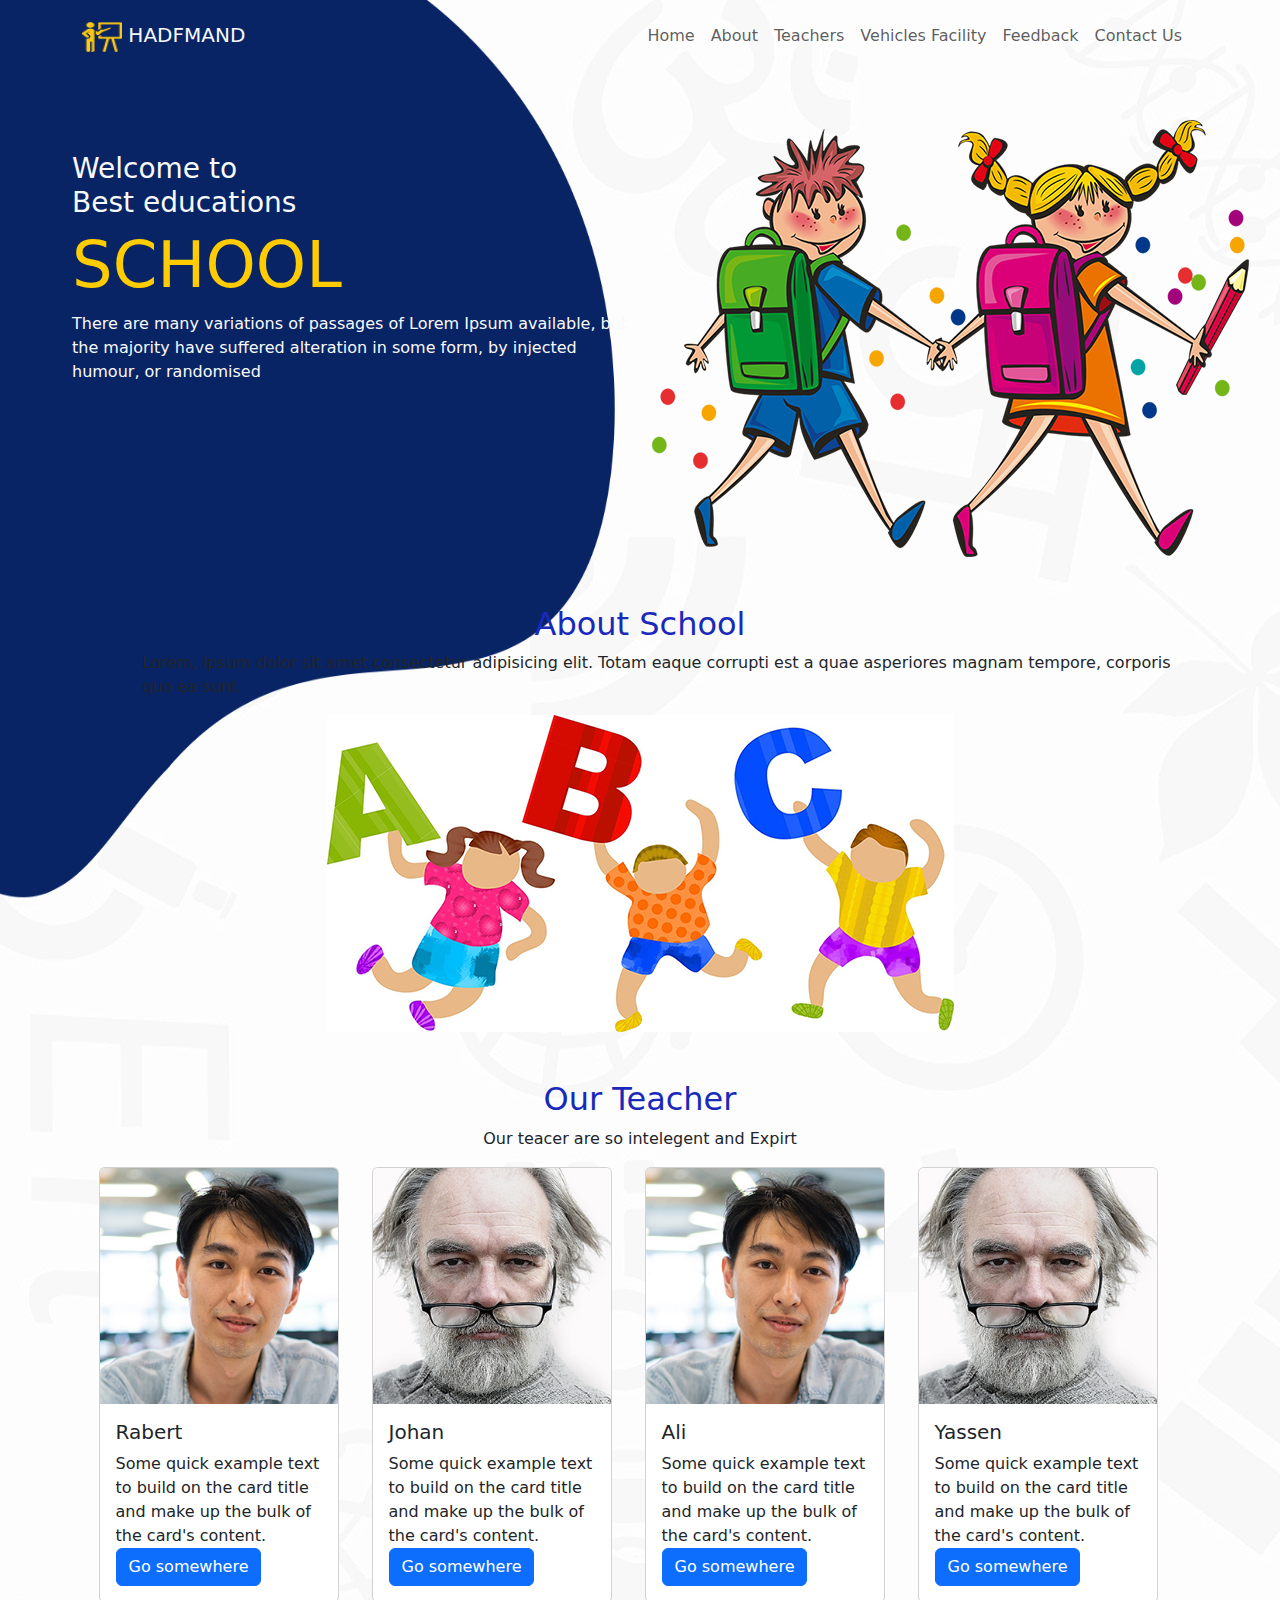
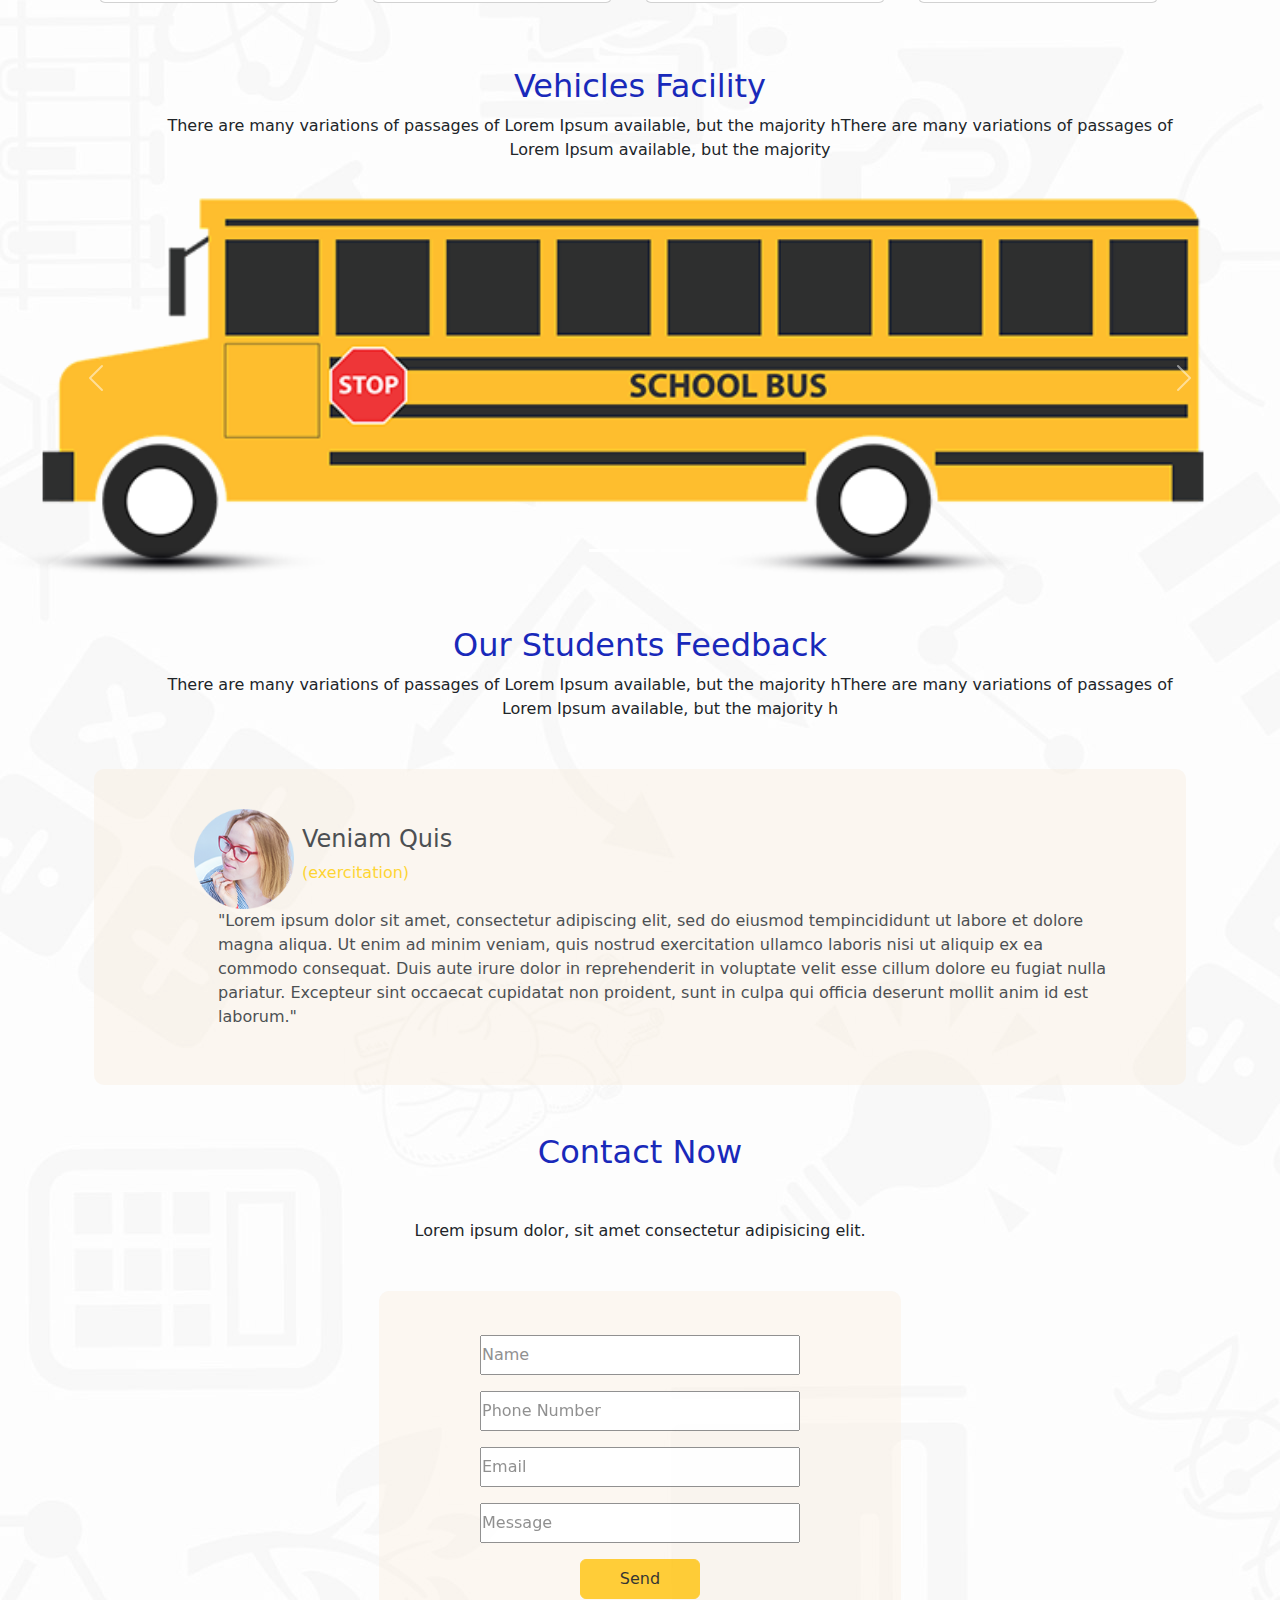
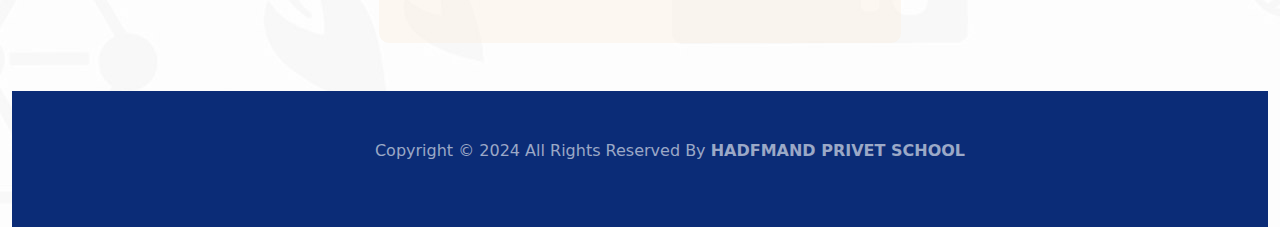
<file: index.html>
<!DOCTYPE html>
<html lang="en">
<head>
    <meta charset="UTF-8">
    <meta name="viewport" content="width=device-width, initial-scale=1.0">
    <title>Hadfmand</title>
    <link rel="stylesheet" href="style.css">
    <!-- <link rel="stylesheet" href="file:///C:/Users/PISHTAAZ%20SOFTWARE/Desktop/School/bootstrap-5.3.3-dist/css/bootstrap.min.css">
    <script src="file:///C:/Users/PISHTAAZ%20SOFTWARE/Desktop/School/bootstrap-5.3.3-dist/js/bootstrap.min.js"></script> -->
    <link rel="stylesheet" href="	https://cdn.jsdelivr.net/npm/bootstrap@5.3.3/dist/css/bootstrap.min.css">
    <script src="https://cdn.jsdelivr.net/npm/bootstrap@5.3.3/dist/js/bootstrap.bundle.min.js"></script>
</head>
<body>
  <!-- Header Start -->
    <header>
      <nav class="navbar navbar-expand-lg">
        <div class="container" >

          <a class="navbar-brand text-light" href="#"><img id="logo" src="images/logo.png" alt="" > HADFMAND</a>

          <button class="navbar-toggler" type="button" data-bs-toggle="collapse"data-bs-target="#navbarNav"aria-controls="navbarNav" aria-expanded="false"aria-label="Togglenavigation">

            <span class="navbar-toggler-icon "></span>

          </button>
          
          <div class="collapse navbar-collapse" id="navbarNav" >

            <ul class="navbar-nav ms-auto p-2" >
              <li class="nav-item ">
                <a class="nav-link " aria-current="page" href="#">Home</a>
              </li>
              <li class="nav-item ">
                <a class="nav-link" href="about.html">About</a>
              </li>
              <li class="nav-item ">
                <a class="nav-link" href="teacher.html">Teachers</a>
              </li>
              <li class="nav-item ">
                <a class="nav-link" href="Vehicles Facility.html">Vehicles Facility</a>
              </li>
              <li class="nav-item ">
                <a class="nav-link" href="feedback.html">Feedback</a>
              </li>
              <li class="nav-item ">
                <a class="nav-link" href="contact.html">Contact Us</a>
              </li>
            </ul>

          </div>
        </div>
    </nav>
  </header>
    <!-- Header End   -->

    <!-- Welcome Start -->
    <section class="container-fluid ">
        
        <div class="row">
           
            <div class="col-md-6 text-light ">
                <img id="hero-bg" src="images/hero-bg.png" alt="">
                <h3 >
                    Welcome to <br>
                    Best educations
                </h3>
                <h1>
                    <span>SCHOOL</span>
                </h1>
                <p>
                    There are many variations of passages of Lorem Ipsum available, but the majority have suffered alteration in
                    some form, by injected humour, or randomised
                </p>
            </div>
            <div class=" col-md-6 mt-5">
                <img src="images/hero.png">
              
            </div>
        </div>
    </section>
    <!-- Welcome End -->

    <!-- About Uu Start -->
    <section class=" mt-5">
      <div class="container">
        <div class="row">
          <div class="col d-flex justify-content-center">
            <h2 style="color: rgb(25, 41, 186);">About School</h2>
          </div>
        </div>
        <div class="row">
          <div class="col ">
            <p>Lorem, ipsum dolor sit amet consectetur adipisicing elit. Totam eaque corrupti est a quae asperiores magnam tempore, corporis quo ea sunt.</p>

          </div>
        </div>
        <div class="row">
          <div class="col d-flex justify-content-center">
            <img src="images/kids.jpg" alt="">
          </div>
        </div>
      </div>
    </section>
    <!-- About Us End -->

    <!-- Our Teacher Start -->
    <section class="teacher my-5 ">
      <div class="container">

        <h2 class="text-center" style="color: rgb(25, 41, 186);">Our Teacher</h2>

        <p class="text-center" id="teacher-p">Our teacer are so intelegent and Expirt</p>

        <div class="row container ">

          <div class="col-lg-3 col-md-6 col-12 m-0 px-0 cards">
            <div class="card mb-3" style="width: 15rem;">
              <img src="images/teacher-1.jpg" class="card-img-top" alt="...">
              <div class="card-body">
                <h5 class="card-title">Rabert</h5>
                <p class="card-text m-0">Some quick example text to build on the card title and make up the bulk of the card's content.</p>
                <a href="#" class="btn btn-primary">Go somewhere</a>
              </div>
            </div>
          </div>
  
          <div class="col-lg-3 col-md-6 col-12 m-0 px-0 cards">
            <div class="card mb-3"  style="width: 15rem;">
              <img src="images/teacher-4.jpg" class="card-img-top" alt="...">
              <div class="card-body">
                <h5 class="card-title">Johan</h5>
                <p class="card-text m-0">Some quick example text to build on the card title and make up the bulk of the card's content.</p>
                <a href="#" class="btn btn-primary">Go somewhere</a>
              </div>
            </div>
          </div>
  
          <div class="col-lg-3 col-md-6 col-12 m-0 px-0 cards">
            <div class="card mb-3" style="width: 15rem;">
              <img src="images/teacher-1.jpg" class="card-img-top" alt="...">
              <div class="card-body">
                <h5 class="card-title">Ali</h5>
                <p class="card-text m-0">Some quick example text to build on the card title and make up the bulk of the card's content.</p>
                <a href="#" class="btn btn-primary">Go somewhere</a>
              </div>
            </div>
          </div>
  
          <div class="col-lg-3 col-md-6 col-12 m-0 px-0 cards">
            <div class="card mb-3" style="width: 15rem;">
              <img src="images/teacher-4.jpg" class="card-img-top" alt="...">
              <div class="card-body">
                <h5 class="card-title">Yassen</h5>
                <p class="card-text m-0">Some quick example text to build on the card title and make up the bulk of the card's content.</p>
                <a href="#" class="btn btn-primary">Go somewhere</a>
              </div>
            </div>
          </div>

        </div>
      </div>
    </section>
      <!-- Our Teacher End -->

      <!-- Transport Start -->
    <section class="transport mt-5">
      <div class="container mb-3">
        <h2 class="text-center" style="color: rgb(25, 41, 186);">Vehicles Facility</h2>
        <p class="text-center ">There are many variations of passages of Lorem Ipsum available, but the majority hThere are many variations of
          passages of Lorem Ipsum available, but the majority</p>
      </div>
      <div id="demo" class="carousel slide " data-bs-ride="carousel">

        <!-- Indicators/dots -->
        <div class="carousel-indicators">
          <button type="button" data-bs-target="#demo" data-bs-slide-to="0" class="active"></button>
          <button type="button" data-bs-target="#demo" data-bs-slide-to="1"></button>
          <button type="button" data-bs-target="#demo" data-bs-slide-to="2"></button>
        </div>
      
        <!-- The slideshow/carousel -->
        <div class="carousel-inner">
          <div class="carousel-item active">
            <img src="images/bus.png" alt="Los Angeles" class="d-block w-100">
          </div>
          <div class="carousel-item">
            <img src="images/bus.png" alt="Chicago" class="d-block w-100">
          </div>
          <div class="carousel-item">
            <img src="images/bus.png" alt="New York" class="d-block w-100">
          </div>
        </div>
      
        <!-- Left and right controls/icons -->
        <button class="carousel-control-prev" type="button" data-bs-target="#demo" data-bs-slide="prev">
          <span class="carousel-control-prev-icon"></span>
        </button>
        <button class="carousel-control-next" type="button" data-bs-target="#demo" data-bs-slide="next">
          <span class="carousel-control-next-icon"></span>
        </button>
      </div>
    </section>
      <!-- Transport End -->


      <!-- Feedback Start -->
    <section class="feedback my-5">
      <div class="container">
        <h2 class="text-center" style="color: rgb(25, 41, 186);">
          Our Students Feedback
        </h2>
        <p class="text-center">
          There are many variations of passages of Lorem Ipsum available, but the majority hThere are many variations of
          passages of Lorem Ipsum available, but the majority h
        </p>
        <div class="container">
          <div class="container my-5">
            <div class="row fed">
              <div class="col d-flex  mx-5">
                <img height="100px" width="100px" src="images/student.png" alt="">
                <div class="pt-3 px-2">
                  <h4>Veniam Quis</h4>
                  <span>(exercitation)</span>
                </div>
              </div>
              <div class="row mx-0">
                <div class="col ">
                  <p>             
                    "Lorem ipsum dolor sit amet, consectetur adipiscing elit, sed do eiusmod tempincididunt ut labore et
                    dolore magna aliqua. Ut enim ad minim veniam, quis nostrud exercitation ullamco laboris nisi ut aliquip ex
                    ea commodo consequat. Duis aute irure dolor in reprehenderit in voluptate velit esse cillum dolore eu
                    fugiat
                    nulla pariatur. Excepteur sint occaecat cupidatat non proident, sunt in culpa qui officia deserunt mollit
                    anim id est laborum."</p>
                </div>
              </div>
            </div>
          </div>
        </div>
      </div>
    </section>
    <!-- Feedback End-->

    
    <!-- Contact Start -->
    <section class="container">
      <div class="container">
  
        <h2 class="text-center mt-5" style="color: rgb(25, 41, 186);">
          Contact Now
  
        </h2>
        <p id="contact-p" class="text-center  my-5">
          Lorem ipsum dolor, sit amet consectetur adipisicing elit.
  
        </p>
        <div class="">
          <div class="container ">
            <div class="row ">
              <div class="col-md-6 mx-auto">
                <div class=" d-flex justify-content-center fed-con">
                  <form action="">
                    <div class="mb-3">
                      <input style="height: 40px; width: 20rem;" type="text" placeholder="Name">
                    </div>
                    <div class="mb-3">
                      <input style="height: 40px; width: 20rem;" type="text" placeholder="Phone Number">
                    </div>
                    <div class="mb-3">
                      <input style="height: 40px; width: 20rem;" type="email" placeholder="Email">
                    </div>
                    <div class="mb-3">
                      <input style="height: 40px; width: 20rem;" type="text" placeholder="Message" class="input_message">
                    </div>
                    <div class="d-flex justify-content-center mt-3">
                      <button type="submit" class="btn btn-warning " style="height: 40px ; width: 120px;">
                        Send
                      </button>
                    </div>
                  </form>
                </div>
              </div>
            </div>
          </div>
        </div>
  
      </div>
    </section>
    <!-- Contact End -->

    <!-- Footer Start -->
    <section class="container-fluid">
      <footer class="container-fluid text-center   mt-5 py-5" style="background-color: rgb(11, 44, 119);">
        <p style="color: rgba(255, 255, 255, 0.596);">
          Copyright &copy; 2024 All Rights Reserved By
          <strong >HADFMAND PRIVET SCHOOL</strong>
        </p>
      </footer>
    </section>
    <!-- Footer End -->
</body>
</html>
</file>
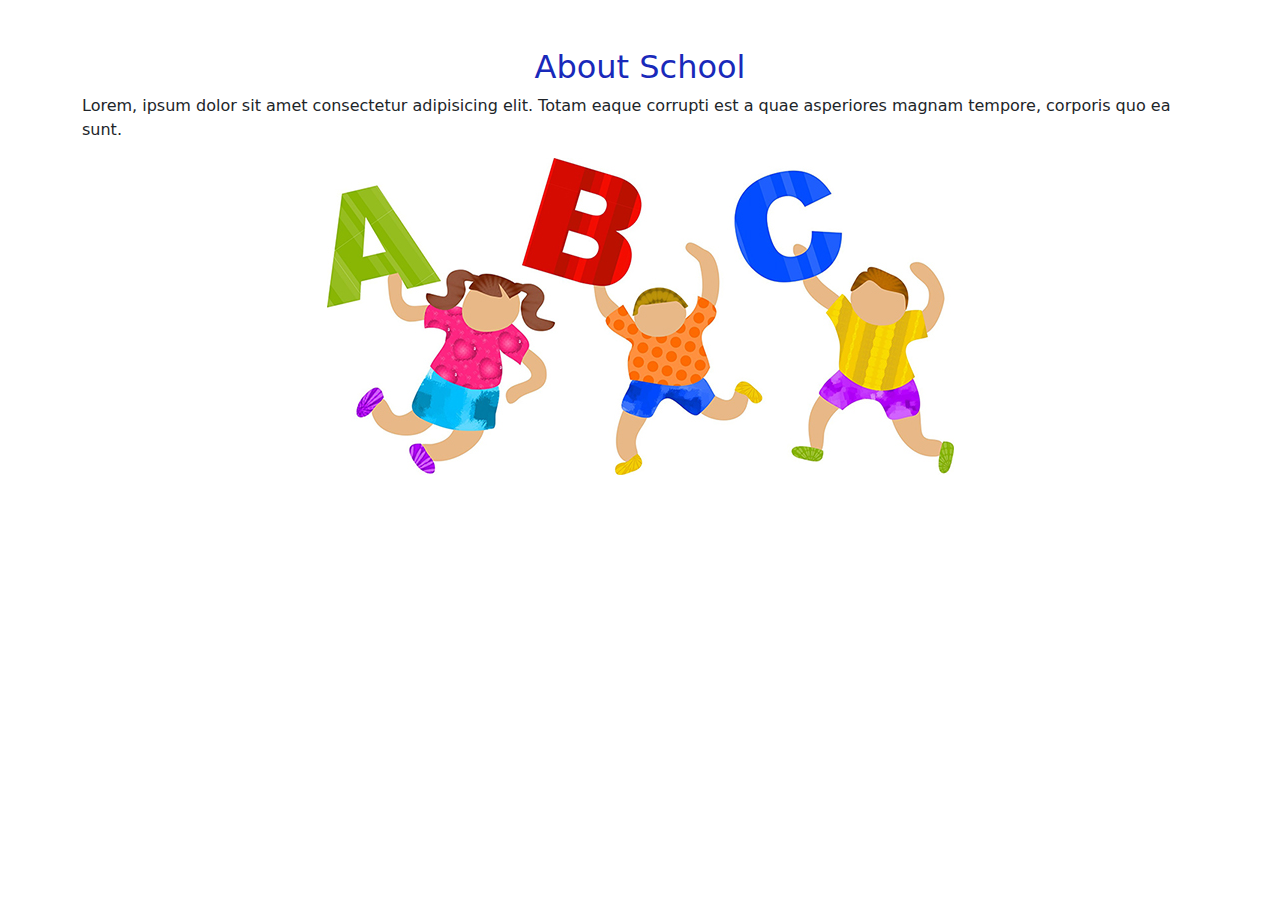
<file: about.html>
<!DOCTYPE html>
<html lang="en">
<head>
    <meta charset="UTF-8">
    <meta name="viewport" content="width=device-width, initial-scale=1.0">
    <title>Hadfmand</title>
    <link rel="stylesheet" href="	https://cdn.jsdelivr.net/npm/bootstrap@5.3.3/dist/css/bootstrap.min.css">
    <script src="https://cdn.jsdelivr.net/npm/bootstrap@5.3.3/dist/js/bootstrap.bundle.min.js"></script>
</head>
<body>
    <!-- About Uu Start -->
    <section class=" mt-5">
        <div class="container">
          <div class="row">
            <div class="col d-flex justify-content-center">
              <h2 style="color: rgb(25, 41, 186);">About School</h2>
            </div>
          </div>
          <div class="row">
            <div class="col ">
              <p>Lorem, ipsum dolor sit amet consectetur adipisicing elit. Totam eaque corrupti est a quae asperiores magnam tempore, corporis quo ea sunt.</p>
  
            </div>
          </div>
          <div class="row">
            <div class="col d-flex justify-content-center">
              <img src="images/kids.jpg" alt="">
            </div>
          </div>
        </div>
      </section>
      <!-- About Us End -->
</body>
</html>
</file>
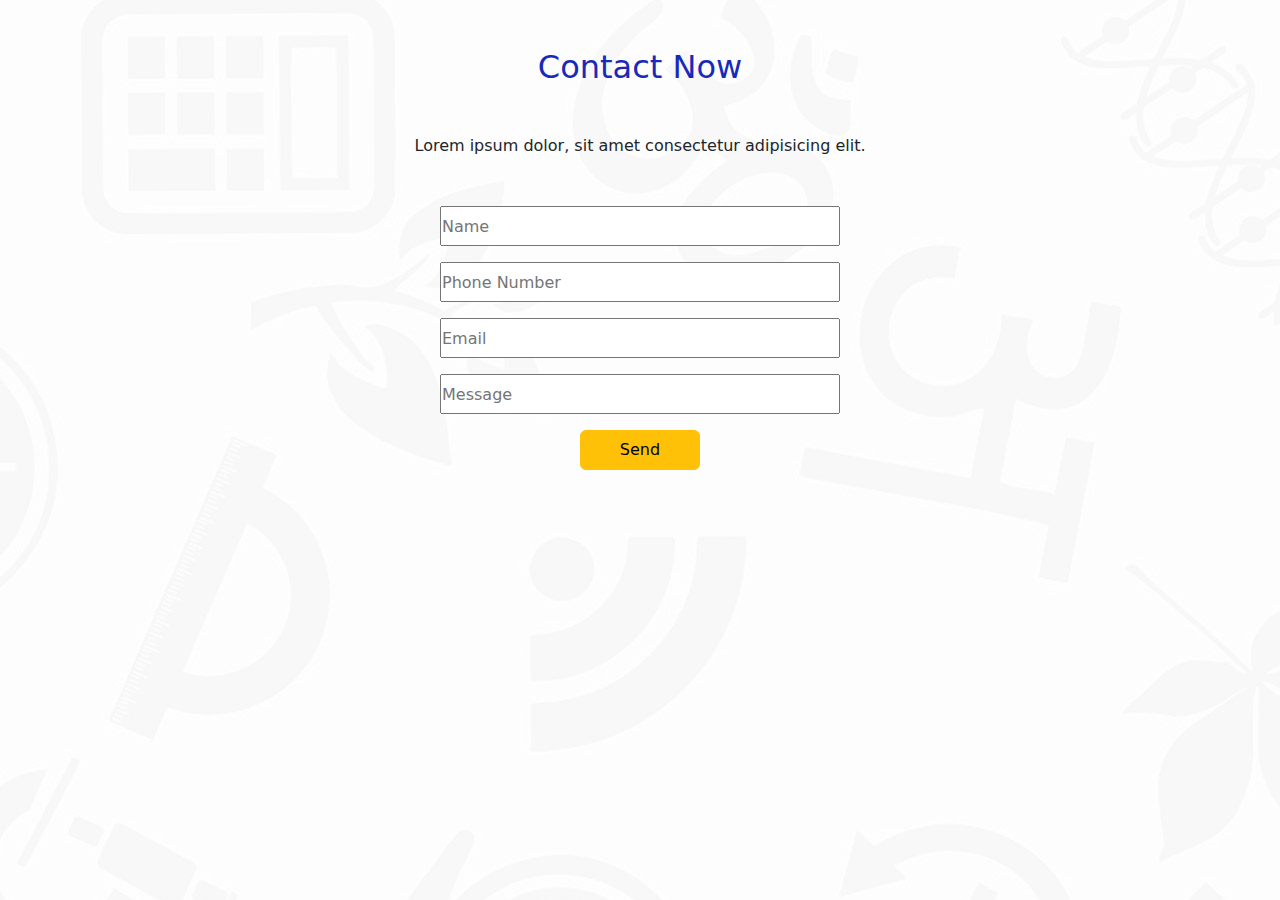
<file: contact.html>
<!DOCTYPE html>
<html lang="en">
<head>
    <meta charset="UTF-8">
    <meta name="viewport" content="width=device-width, initial-scale=1.0">
    <title>Hadfmand</title>
    <link rel="stylesheet" href="style.css">
    <link rel="stylesheet" href="	https://cdn.jsdelivr.net/npm/bootstrap@5.3.3/dist/css/bootstrap.min.css">
    <script src="https://cdn.jsdelivr.net/npm/bootstrap@5.3.3/dist/js/bootstrap.bundle.min.js"></script>
</head>
<body>
    <!-- Contact Start -->
    <section class="container">
        <div class="container">
    
          <h2 class="text-center mt-5" style="color: rgb(25, 41, 186);">
            Contact Now
    
          </h2>
          <p id="contact-p" class="text-center  my-5">
            Lorem ipsum dolor, sit amet consectetur adipisicing elit.
    
          </p>
          <div class="">
            <div class="container ">
              <div class="row">
                <div class="col-md-6 mx-auto">
                  <div class=" d-flex justify-content-center">
                    <form action="">
                      <div class="mb-3">
                        <input style="height: 40px; width: 400px;" type="text" placeholder="Name">
                      </div>
                      <div class="mb-3">
                        <input style="height: 40px; width: 400px;" type="text" placeholder="Phone Number">
                      </div>
                      <div class="mb-3">
                        <input style="height: 40px; width: 400px;" type="email" placeholder="Email">
                      </div>
                      <div class="mb-3">
                        <input style="height: 40px; width: 400px;" type="text" placeholder="Message" class="input_message">
                      </div>
                      <div class="d-flex justify-content-center mt-3">
                        <button type="submit" class="btn btn-warning " style="height: 40px ; width: 120px;">
                          Send
                        </button>
                      </div>
                    </form>
                  </div>
                </div>
              </div>
            </div>
          </div>
    
        </div>
      </section>
      <!-- Contact End -->
</body>
</html>
</file>
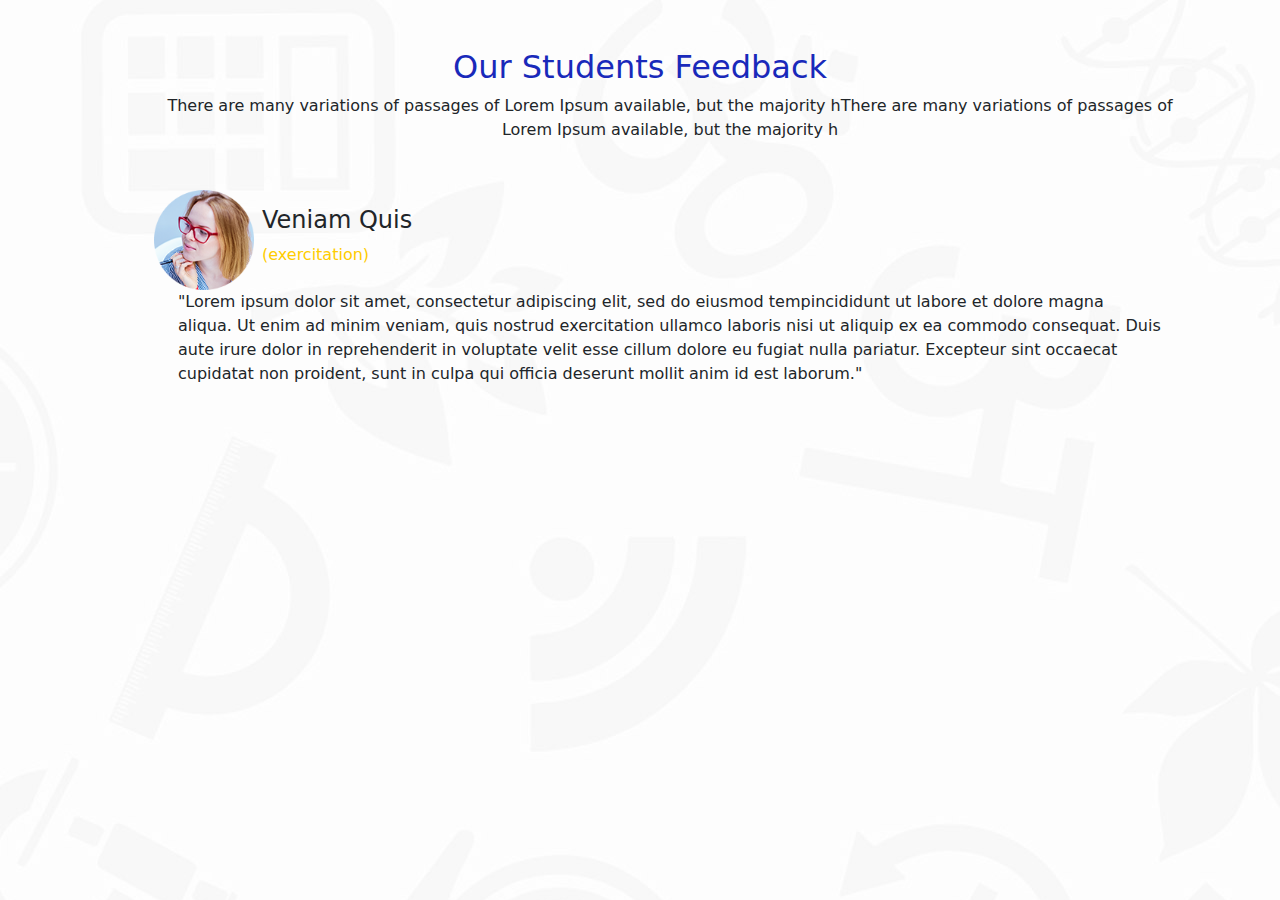
<file: feedback.html>
<!DOCTYPE html>
<html lang="en">
<head>
    <meta charset="UTF-8">
    <meta name="viewport" content="width=device-width, initial-scale=1.0">
    <title>Hadfmand</title>
    <link rel="stylesheet" href="style.css">
    <link rel="stylesheet" href="	https://cdn.jsdelivr.net/npm/bootstrap@5.3.3/dist/css/bootstrap.min.css">
    <script src="https://cdn.jsdelivr.net/npm/bootstrap@5.3.3/dist/js/bootstrap.bundle.min.js"></script>
</head>
<body>
   <!-- Feedback Start -->
   <section class="feedback my-5">
    <div class="container">
      <h2 class="text-center" style="color: rgb(25, 41, 186);">
        Our Students Feedback
      </h2>
      <p class="text-center">
        There are many variations of passages of Lorem Ipsum available, but the majority hThere are many variations of
        passages of Lorem Ipsum available, but the majority h
      </p>
      <div class="container">
        <div class="container my-5">
          <div class="row ">
            <div class="col d-flex  mx-5">
              <img height="100px" width="100px" src="images/student.png" alt="">
              <div class="pt-3 px-2">
                <h4>Veniam Quis</h4>
                <span>(exercitation)</span>
              </div>
            </div>
            <div class="row mx-0">
              <div class="col ">
                <p>             
                  "Lorem ipsum dolor sit amet, consectetur adipiscing elit, sed do eiusmod tempincididunt ut labore et
                  dolore magna aliqua. Ut enim ad minim veniam, quis nostrud exercitation ullamco laboris nisi ut aliquip ex
                  ea commodo consequat. Duis aute irure dolor in reprehenderit in voluptate velit esse cillum dolore eu
                  fugiat
                  nulla pariatur. Excepteur sint occaecat cupidatat non proident, sunt in culpa qui officia deserunt mollit
                  anim id est laborum."</p>
              </div>
            </div>
          </div>
        </div>
      </div>
    </div>
  </section>
  <!-- Feedback End-->
</html>
</file>
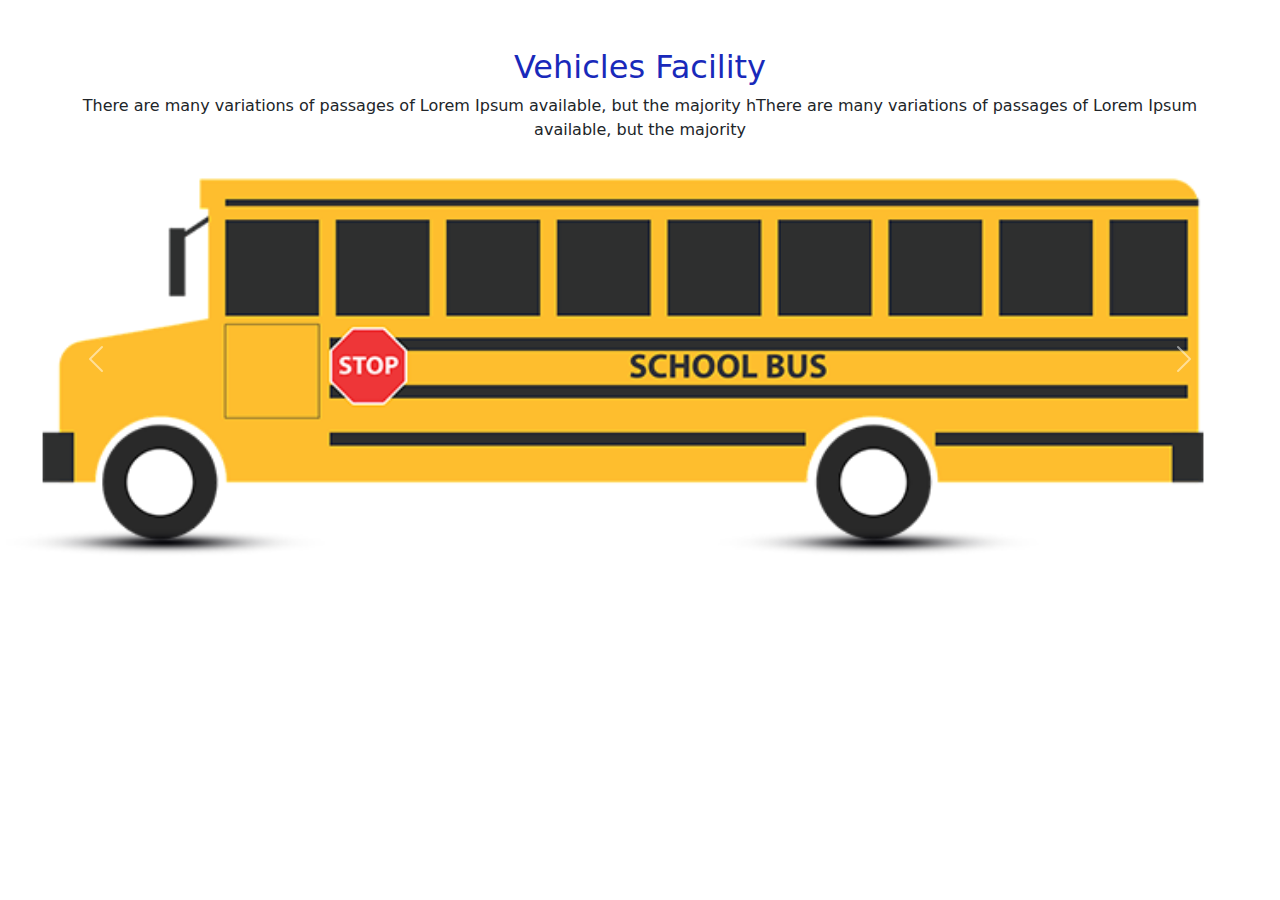
<file: Vehicles Facility.html>
<!DOCTYPE html>
<html lang="en">
<head>
    <meta charset="UTF-8">
    <meta name="viewport" content="width=device-width, initial-scale=1.0">
    <title>Hadfmand</title>
    <link rel="stylesheet" href="	https://cdn.jsdelivr.net/npm/bootstrap@5.3.3/dist/css/bootstrap.min.css">
    <script src="https://cdn.jsdelivr.net/npm/bootstrap@5.3.3/dist/js/bootstrap.bundle.min.js"></script>
</head>
<body>
  <!-- Transport Start -->
  <section class="transport mt-5">
    <div class="container mb-3">
      <h2 class="text-center" style="color: rgb(25, 41, 186);">Vehicles Facility</h2>
      <p class="text-center ">There are many variations of passages of Lorem Ipsum available, but the majority hThere are many variations of
        passages of Lorem Ipsum available, but the majority</p>
    </div>
    <div id="demo" class="carousel slide " data-bs-ride="carousel">

      <!-- Indicators/dots -->
      <div class="carousel-indicators">
        <button type="button" data-bs-target="#demo" data-bs-slide-to="0" class="active"></button>
        <button type="button" data-bs-target="#demo" data-bs-slide-to="1"></button>
        <button type="button" data-bs-target="#demo" data-bs-slide-to="2"></button>
      </div>
    
      <!-- The slideshow/carousel -->
      <div class="carousel-inner">
        <div class="carousel-item active">
          <img src="images/bus.png" alt="Los Angeles" class="d-block w-100">
        </div>
        <div class="carousel-item">
          <img src="images/bus.png" alt="Chicago" class="d-block w-100">
        </div>
        <div class="carousel-item">
          <img src="images/bus.png" alt="New York" class="d-block w-100">
        </div>
      </div>
    
      <!-- Left and right controls/icons -->
      <button class="carousel-control-prev" type="button" data-bs-target="#demo" data-bs-slide="prev">
        <span class="carousel-control-prev-icon"></span>
      </button>
      <button class="carousel-control-next" type="button" data-bs-target="#demo" data-bs-slide="next">
        <span class="carousel-control-next-icon"></span>
      </button>
    </div>
  </section>
    <!-- Transport End -->
</html>
</file>
<file: style.css>
*{
    padding: 0;
    margin: 0;
}
#logo{
    height: 30px;
    width: 40px;
}
body{

    background-image: url(images/body-bg.jpg);
}
#hero-bg{
    position: absolute;
    left: 0;
    top: 0;
    z-index: -1;
    height: 100vh;
    width: 620px;
}
span{
    color: rgb(255, 204, 0);
}
h3,h1,p{
    margin-left: 60px;
    
}
h3{
    padding-top: 80px;
}
@media (max-width:600px){
    .nav-item a{
        color: white;
    }
    span .navbar-toggler-icon{
        color: white;
    }
}
.nav-link:hover{
    font-size: large;
    color: blue;
    background-color: rgba(250, 235, 215, 0.536);
}
h1 span{
    font-size: 4rem;
}
.cards{
    display: flex;
    justify-content: center;
    align-items: center;
    
}
@media (max-width:574px){
    .cards{
        width: 100%;
    }
}
#contact-p{
    margin-left: 0;
}
#teacher-p{
    margin-left: 0;
}
.fed{
    
    border-radius: 10px;
    opacity:80%;
    background-color: #f8eddd7f;
    padding: 40px;
}
.fed-con{
    
    border-radius: 10px;
    opacity:80%;
    background-color: #f8eddd7f;
    padding: 44px 80px;
}
</file>
